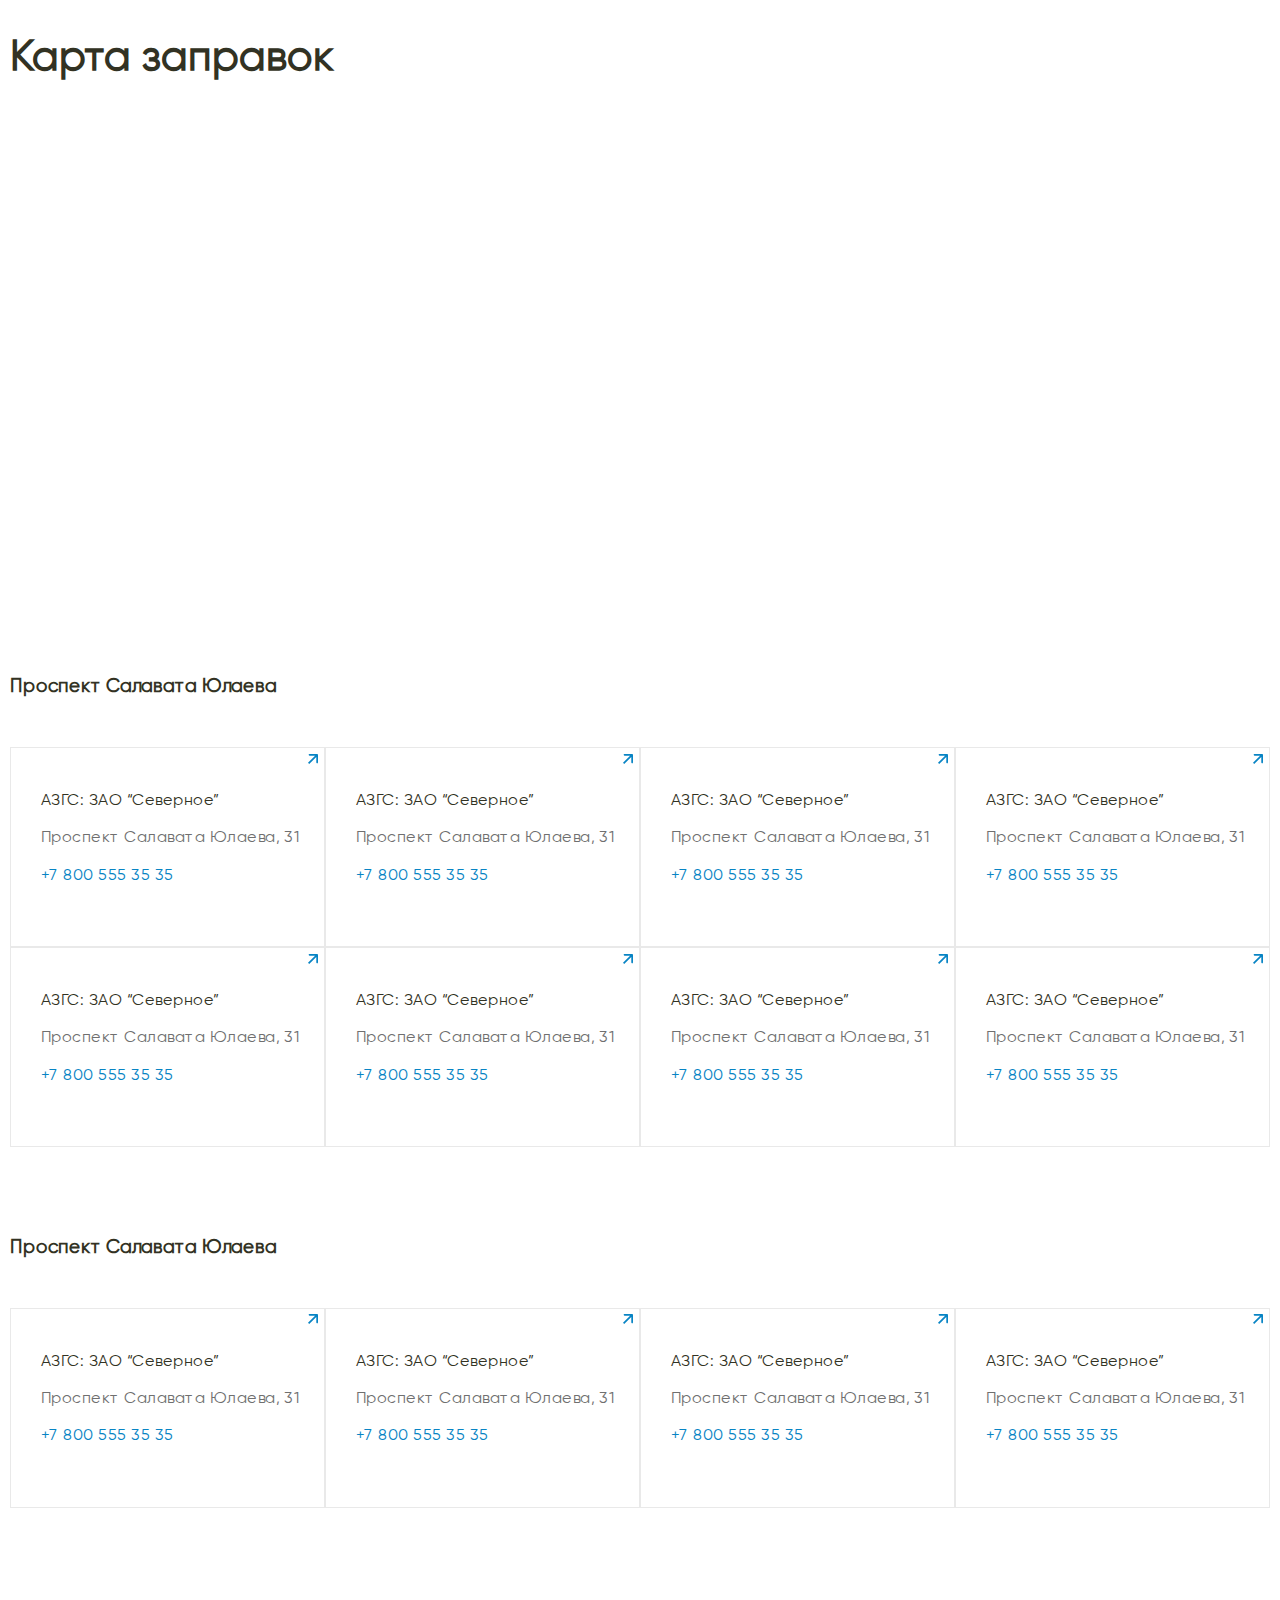
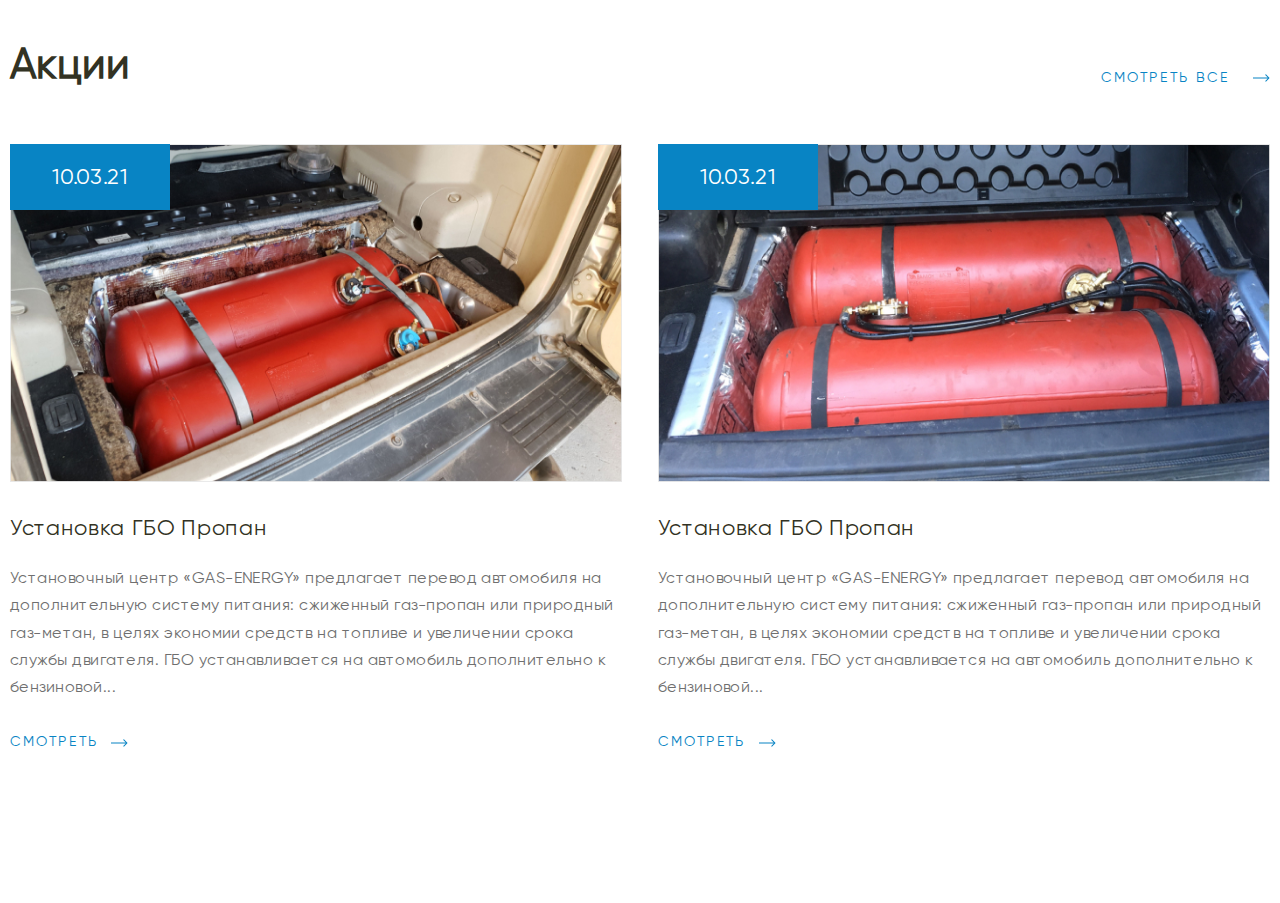
<file: index.html>
<!DOCTYPE html>
<html lang="ru">
<head>
    <meta charset="UTF-8">
    <meta http-equiv="X-UA-Compatible" content="IE=edge">
    <meta name="viewport" content="width=device-width, initial-scale=1.0">
    <title>GasEnergy</title>
    <style>
@font-face {
    font-family: 'Gilroy';
    src: url('fonts/Gilroy-Regular.woff2') format('woff2'),
        url('fonts/Gilroy-Regular.woff') format('woff');
    font-weight: normal;
    font-style: normal;
    font-display: swap;
}

@font-face {
    font-family: 'Gilroy';
    src: url('fonts/Gilroy-Regular.woff2') format('woff2'),
        url('fonts/Gilroy-Regular.woff') format('woff');
    font-weight: normal;
    font-style: normal;
    font-display: swap;
}
    </style>
    <link rel="stylesheet" href="./css/style.css">
</head>
<body>
    <div class="block1 row">
        <h2 class="block_title">Карта заправок</h2>
        <div id="map" class="block1_map"></div>
    </div>
    <div class="block2 row">
        <h3 class="block2_title">Проспект Салавата Юлаева</h3>
        <div class="address">
        <div class="div1" data-longitude="54.72126520490075" data-latitude="55.98319675297372">
            <div class="box b1">
                <p class="box_name">АЗГС: ЗАО “Северное”</p>
                <p class="box_address">Проспект Салавата Юлаева, 31</p>
                <p class="box_tel">+7 800 555 35 35</p>
            </div>
        </div>
        <div class="div2" data-longitude="54.73283501809734" data-latitude="55.99281858314659">
            <div class="box b2">
                <p class="box_name">АЗГС: ЗАО “Северное”</p>
                <p class="box_address">Проспект Салавата Юлаева, 31</p>
                <p class="box_tel">+7 800 555 35 35</p>
            </div>
        </div>
        <div class="div3" data-longitude="54.73814054859857" data-latitude="55.992049806233275">
            <div class="box b3">
                <p class="box_name">АЗГС: ЗАО “Северное”</p>
                <p class="box_address">Проспект Салавата Юлаева, 31</p>
                <p class="box_tel">+7 800 555 35 35</p>
            </div>
        </div>
        <div class="div4" data-longitude="54.743555874686905" data-latitude="55.98695862718112">
            <div class="box b4">
                <p class="box_name">АЗГС: ЗАО “Северное”</p>
                <p class="box_address">Проспект Салавата Юлаева, 31</p>
                <p class="box_tel">+7 800 555 35 35</p>
            </div>
        </div>
        </div>
        <div class="address" id="top">
            <div class="div5" data-longitude="54.74241377257123" data-latitude="55.981165055709">
                <div class="box b5">
                    <p class="box_name">АЗГС: ЗАО “Северное”</p>
                    <p class="box_address">Проспект Салавата Юлаева, 31</p>
                    <p class="box_tel">+7 800 555 35 35</p>
                </div>
            </div>
            <div class="div6" data-longitude="54.73806852323486" data-latitude="55.979791764693374">
                <div class="box b6">
                    <p class="box_name">АЗГС: ЗАО “Северное”</p>
                    <p class="box_address">Проспект Салавата Юлаева, 31</p>
                    <p class="box_tel">+7 800 555 35 35</p>
                </div>
            </div>
            <div class="div7" data-longitude="54.748757370574566" data-latitude="55.9826733263107">
                <div class="box b7">
                    <p class="box_name">АЗГС: ЗАО “Северное”</p>
                    <p class="box_address">Проспект Салавата Юлаева, 31</p>
                    <p class="box_tel">+7 800 555 35 35</p>
                </div>
            </div>
            <div class="div8" data-longitude="54.74932833583489" data-latitude="55.99044146914715">
                <div class="box b8">
                    <p class="box_name">АЗГС: ЗАО “Северное”</p>
                    <p class="box_address">Проспект Салавата Юлаева, 31</p>
                    <p class="box_tel">+7 800 555 35 35</p>
                </div>
           </div>
        </div>
    <div class="block2">
        <h3 class="block2_title">Проспект Салавата Юлаева</h3>
        <div class="address">
            <div class="div9" data-longitude="54.74942763331554" data-latitude="56.00559058566326">
                <div class="box b9">
                    <p class="box_name">АЗГС: ЗАО “Северное”</p>
                    <p class="box_address">Проспект Салавата Юлаева, 31</p>
                    <p class="box_tel">+7 800 555 35 35</p>
                </div>
            </div>
            <div class="div10" data-longitude="54.738230301429184" data-latitude="56.02301421542399">
                <div class="box b10">
                    <p class="box_name">АЗГС: ЗАО “Северное”</p>
                    <p class="box_address">Проспект Салавата Юлаева, 31</p>
                    <p class="box_tel">+7 800 555 35 35</p>
                </div>
            </div>
            <div class="div11" data-longitude="54.71937899041183" data-latitude="55.94889941592447">
                <div class="box b11">
                    <p class="box_name">АЗГС: ЗАО “Северное”</p>
                    <p class="box_address">Проспект Салавата Юлаева, 31</p>
                    <p class="box_tel">+7 800 555 35 35</p>
                </div>
            </div>
            <div class="div12" data-longitude="54.74319624252918" data-latitude="55.957353738739414">
                <div class="box b12">
                    <p class="box_name">АЗГС: ЗАО “Северное”</p>
                    <p class="box_address">Проспект Салавата Юлаева, 31</p>
                    <p class="box_tel">+7 800 555 35 35</p>
                </div>
            </div>
        </div>
    </div>
    </div>
    <div class="block3 row">
        <div class="block3_top">
        <h2 class="block_title">Акции</h2>
        <a class="block3_link" href="#" onClick="return false;">Смотреть все</a>
        </div>
        <div class="block3_bottom">
            <div class="page">
                <a class="page_link" href="#" onClick="return false;">
                    <p class="page_date">10.03.21</p>
                    <img class="block3_img" src="img/img1.jpg" alt="Установка ГБО Пропан">
                    <p class="page_title">Установка ГБО Пропан</p>
                    <p class="page_text">Установочный центр «GAS-ENERGY» предлагает перевод автомобиля на дополнительную систему питания: сжиженный газ-пропан или природный газ-метан, в целях экономии средств на топливе и увеличении срока службы двигателя. ГБО устанавливается на автомобиль дополнительно к бензиновой...</p>
                    <div class="page_arrow">Смотреть </div>
                </a>
            </div>
            <div class="page">
                <a class="page_link" href="#" onClick="return false;">
                    <p class="page_date">10.03.21</p>
                    <img class="block3_img" src="img/img2.jpg" alt="Установка ГБО Пропан">
                    <p class="page_title">Установка ГБО Пропан</p>
                    <p class="page_text">Установочный центр «GAS-ENERGY» предлагает перевод автомобиля на дополнительную систему питания: сжиженный газ-пропан или природный газ-метан, в целях экономии средств на топливе и увеличении срока службы двигателя. ГБО устанавливается на автомобиль дополнительно к бензиновой...</p>
                    <div class="page_arrow">Смотреть </div>
                </a>
            </div>
        </div>
    </div>
    <script src="https://ajax.googleapis.com/ajax/libs/jquery/3.4.1/jquery.min.js"></script>
    <script src="https://api-maps.yandex.ru/2.1/?apikey=08eacae6-09b7-4521-b036-611ff4a378c4&lang=ru_RU"></script>
    <script src="js/script.js"></script>
</body>
</html>
</file>
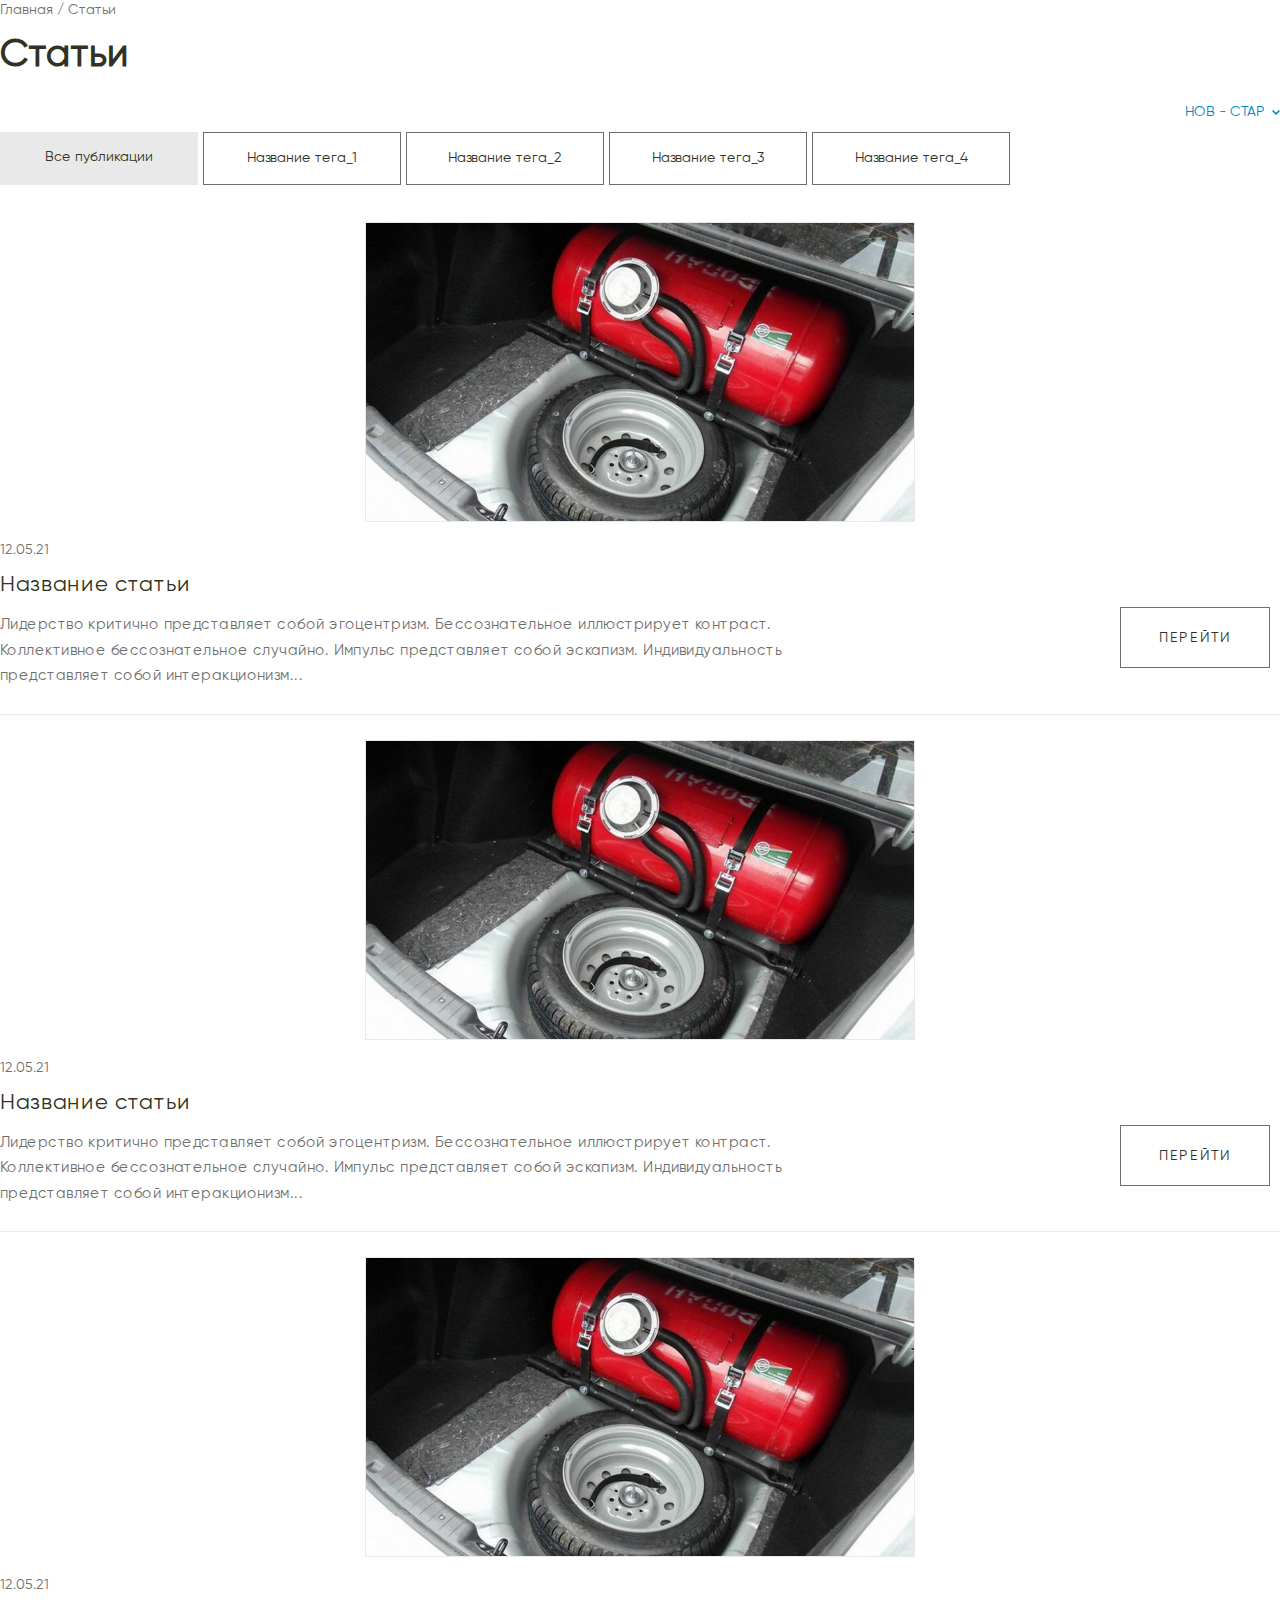
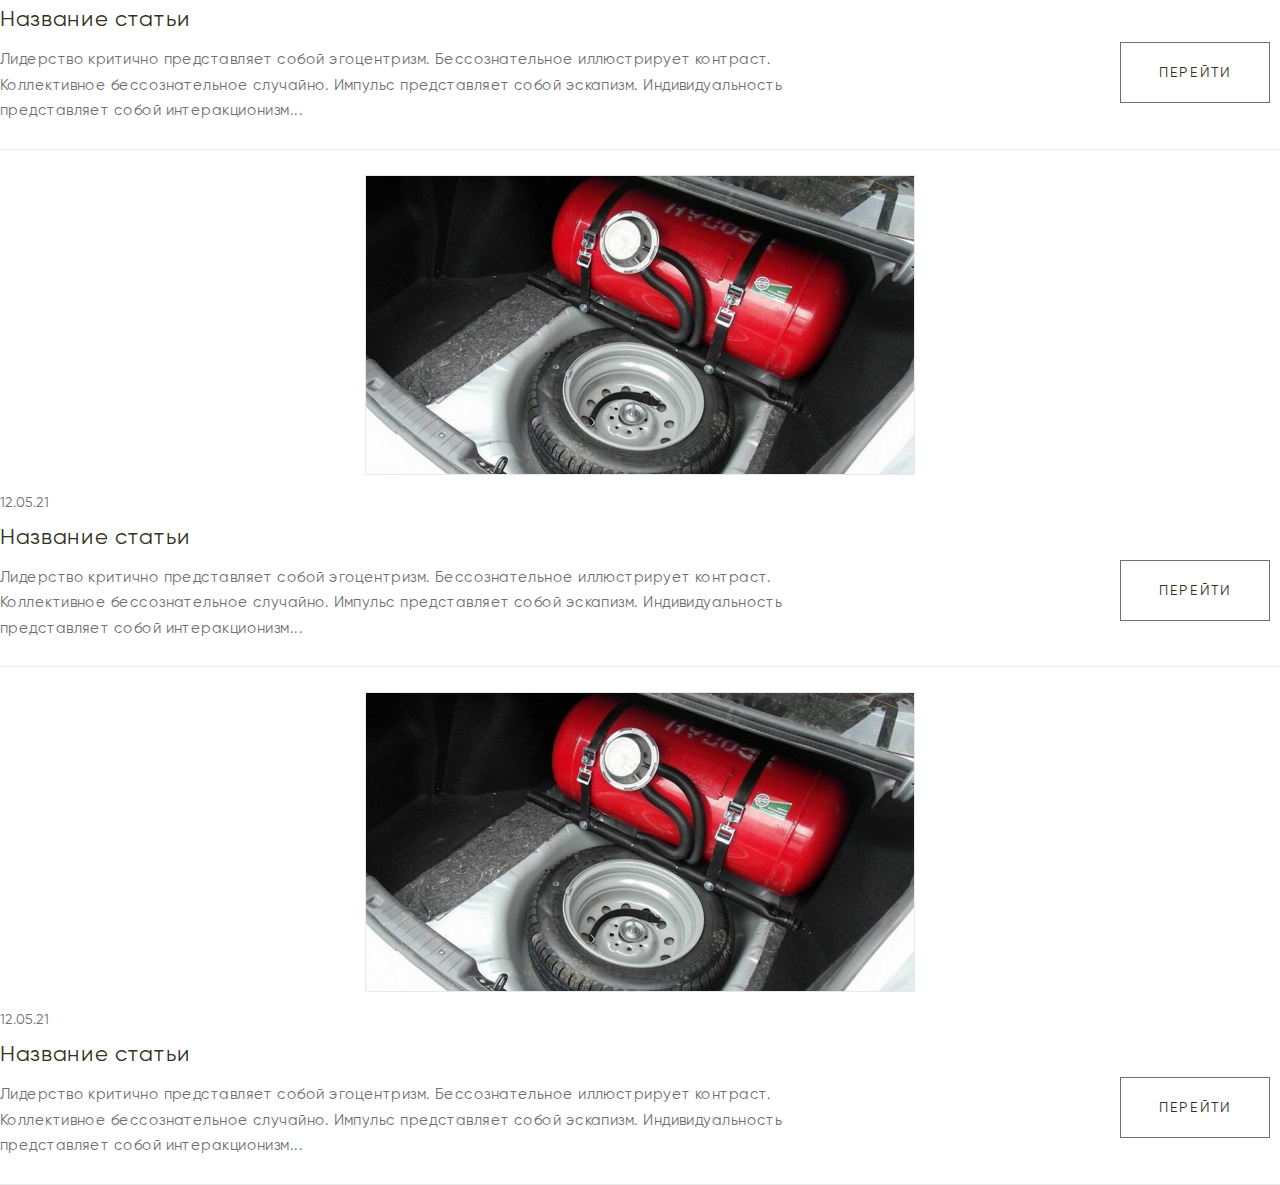
<file: page1.html>
<!DOCTYPE html>
<html lang="ru">
<head>
    <meta charset="UTF-8">
    <meta http-equiv="X-UA-Compatible" content="IE=edge">
    <meta name="viewport" content="width=device-width, initial-scale=1.0">
    <title>Document</title>
    <style>
        @font-face {
            font-family: 'Gilroy';
            src: url('fonts/Gilroy-Regular.woff2') format('woff2'),
                url('fonts/Gilroy-Regular.woff') format('woff');
            font-weight: normal;
            font-style: normal;
            font-display: swap;
        }
        
        @font-face {
            font-family: 'Gilroy';
            src: url('fonts/Gilroy-Regular.woff2') format('woff2'),
                url('fonts/Gilroy-Regular.woff') format('woff');
            font-weight: normal;
            font-style: normal;
            font-display: swap;
        }
            </style>
            <link rel="stylesheet" href="css/page1.css">
</head>
<body>
    <div class="row">
        <a href="" class="link">Главная /</a>
        <a href="" class="link">Статьи</a>
    </div>
    <div class="articles row">
        <h2 class="articles_h2">Статьи</h2>
        <div class="tabs_block_wrapper">
            <div class="tab_link"><a class="tab_link_a" href="#">нов - стар</a></div>
            <div id="tabs">
                <div class="tab_btn active" data-btn="1">Все публикации</div>
                <div class="tab_btn" data-btn="2">Название тега_1</div>
                <div class="tab_btn" data-btn="3">Название тега_2</div>
                <div class="tab_btn" data-btn="4">Название тега_3</div>
                <div class="tab_btn" data-btn="5">Название тега_4</div>
            </div>
            <div class="content active" data-content="1">
                <div class="article_block">
                   <div class="article_left">
                       <img class="article_img" src="img/gas_img.jpg" alt="Название статьи">
                   </div>
                   <div class="article_right">
                       <p class="article_date">12.05.21</p>
                       <p class="article_name">Название статьи</p>
                       <p class="article_content">Лидерство критично представляет собой эгоцентризм. Бессознательное иллюстрирует контраст. Коллективное бессознательное случайно. Импульс представляет собой эскапизм. Индивидуальность представляет собой интеракционизм...</p>
                   </div>
                   <div class="article_btn"><a class="btn_link" href="#">Перейти</a></div>
                </div>
                <div class="article_block">
                    <div class="article_left">
                        <img class="article_img"  src="img/gas_img.jpg" alt="Название статьи">
                    </div>
                    <div class="article_right">
                        <p class="article_date">12.05.21</p>
                        <p class="article_name">Название статьи</p>
                        <p class="article_content">Лидерство критично представляет собой эгоцентризм. Бессознательное иллюстрирует контраст. Коллективное бессознательное случайно. Импульс представляет собой эскапизм. Индивидуальность представляет собой интеракционизм...</p>
                    </div>
                    <div class="article_btn"><a class="btn_link" href="#">Перейти</a></div>
                 </div>
                 <div class="article_block">
                    <div class="article_left">
                        <img class="article_img"  src="img/gas_img.jpg" alt="Название статьи">
                    </div>
                    <div class="article_right">
                        <p class="article_date">12.05.21</p>
                        <p class="article_name">Название статьи</p>
                        <p class="article_content">Лидерство критично представляет собой эгоцентризм. Бессознательное иллюстрирует контраст. Коллективное бессознательное случайно. Импульс представляет собой эскапизм. Индивидуальность представляет собой интеракционизм...</p>
                    </div>
                    <div class="article_btn"><a class="btn_link" href="#">Перейти</a></div>
                 </div>
                 <div class="article_block">
                    <div class="article_left">
                        <img class="article_img"  src="img/gas_img.jpg" alt="Название статьи">
                    </div>
                    <div class="article_right">
                        <p class="article_date">12.05.21</p>
                        <p class="article_name">Название статьи</p>
                        <p class="article_content">Лидерство критично представляет собой эгоцентризм. Бессознательное иллюстрирует контраст. Коллективное бессознательное случайно. Импульс представляет собой эскапизм. Индивидуальность представляет собой интеракционизм...</p>
                    </div>
                    <div class="article_btn"><a class="btn_link" href="#">Перейти</a></div>
                 </div>
                 <div class="article_block">
                    <div class="article_left">
                        <img class="article_img"  src="img/gas_img.jpg" alt="Название статьи">
                    </div>
                    <div class="article_right">
                        <p class="article_date">12.05.21</p>
                        <p class="article_name">Название статьи</p>
                        <p class="article_content">Лидерство критично представляет собой эгоцентризм. Бессознательное иллюстрирует контраст. Коллективное бессознательное случайно. Импульс представляет собой эскапизм. Индивидуальность представляет собой интеракционизм...</p>
                    </div>
                    <div class="article_btn"><a class="btn_link" href="#">Перейти</a></div>
                 </div>
            </div>
            <div class="content" data-content="2">контент1</div>
            <div class="content" data-content="3">контент2</div>
            <div class="content" data-content="4">контент3</div>
            <div class="content" data-content="5">контент4</div>
        </div>
    </div>
    <script src="js/page1.js"></script>
</body>
</html>
</file>
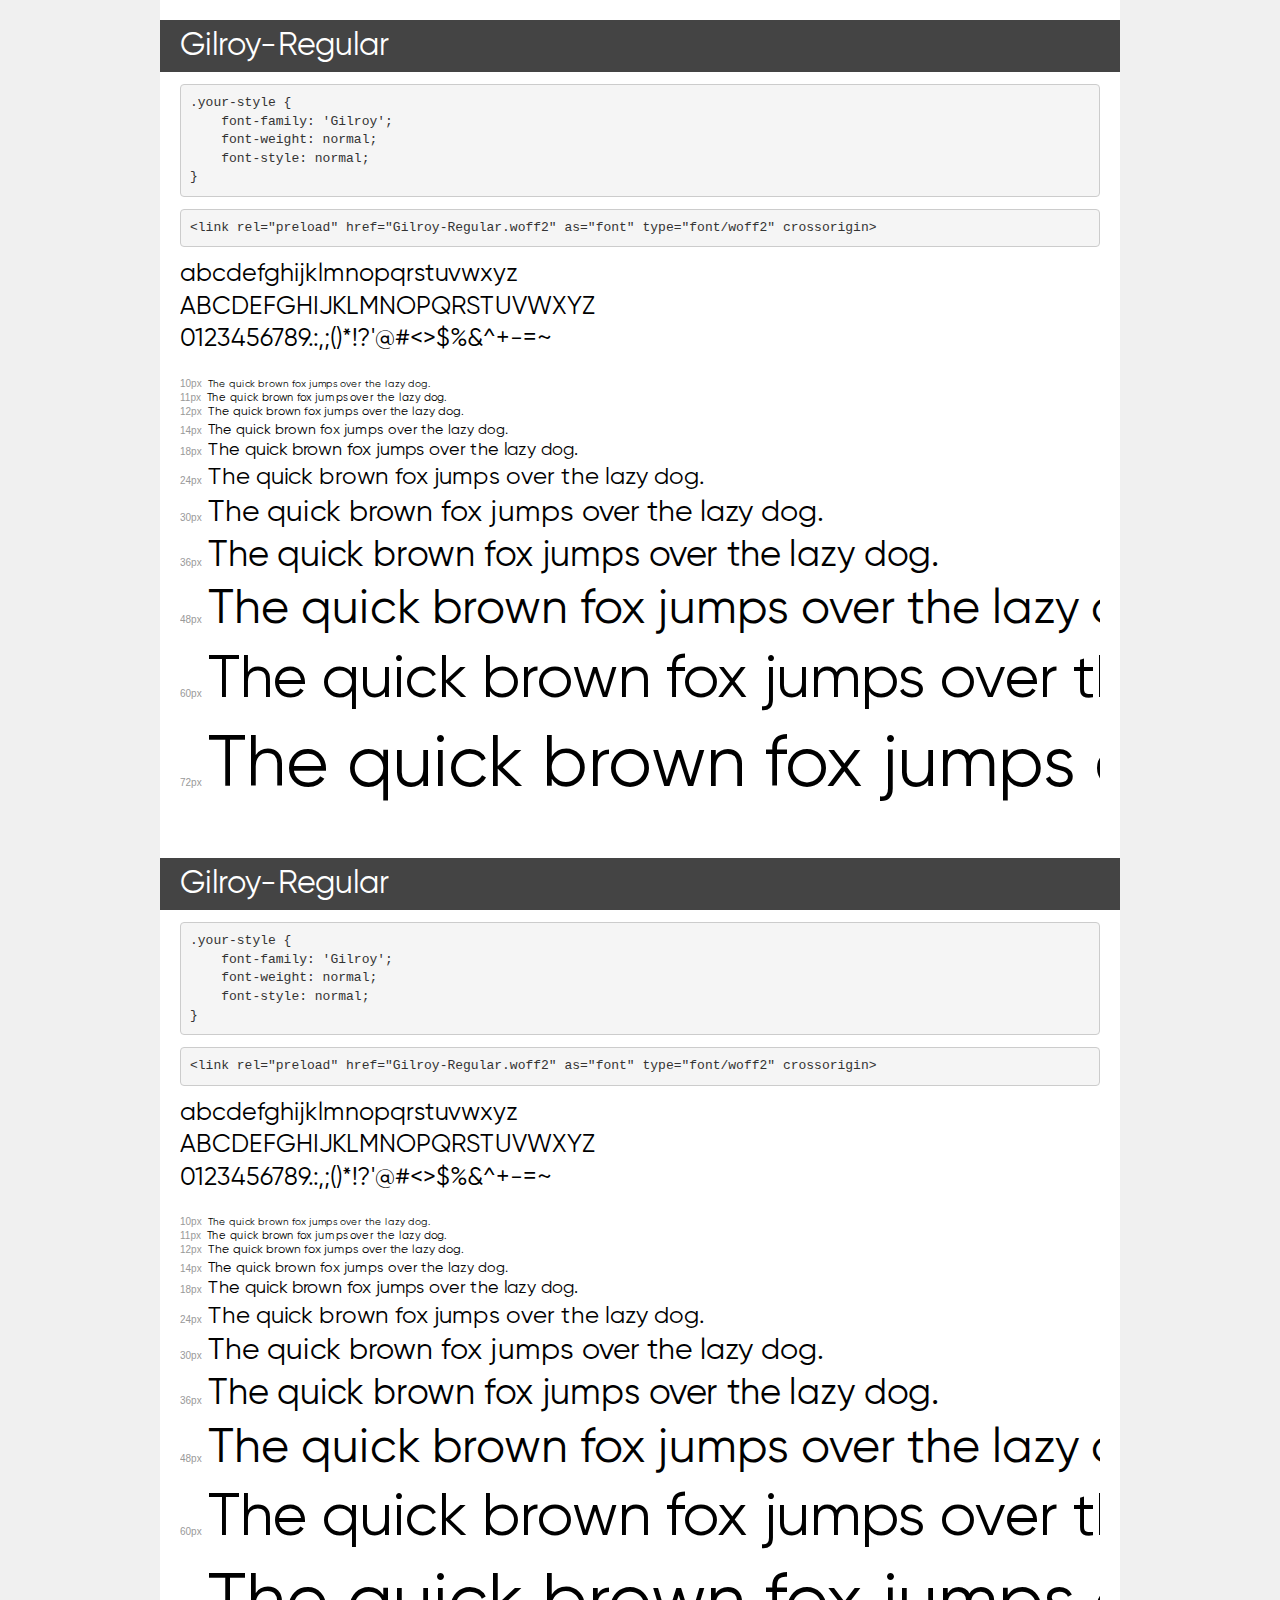
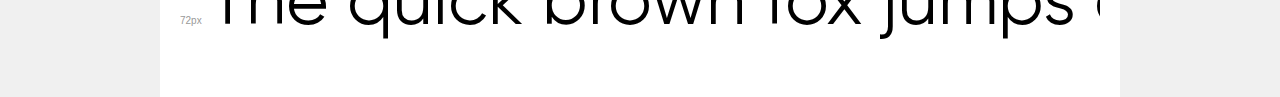
<file: fonts/demo.html>
<!DOCTYPE html>
<html lang="en">
<head>
    <meta charset="utf-8">
    <meta http-equiv="X-UA-Compatible" content="IE=edge">
    <meta name="viewport" content="width=device-width, initial-scale=1">
    <meta name="robots" content="noindex, noarchive">
    <meta name="format-detection" content="telephone=no">
    <title>Transfonter demo</title>
    <link href="stylesheet.css" rel="stylesheet">
    <style>
        /*
        http://meyerweb.com/eric/tools/css/reset/
        v2.0 | 20110126
        License: none (public domain)
        */
        html, body, div, span, applet, object, iframe,
        h1, h2, h3, h4, h5, h6, p, blockquote, pre,
        a, abbr, acronym, address, big, cite, code,
        del, dfn, em, img, ins, kbd, q, s, samp,
        small, strike, strong, sub, sup, tt, var,
        b, u, i, center,
        dl, dt, dd, ol, ul, li,
        fieldset, form, label, legend,
        table, caption, tbody, tfoot, thead, tr, th, td,
        article, aside, canvas, details, embed,
        figure, figcaption, footer, header, hgroup,
        menu, nav, output, ruby, section, summary,
        time, mark, audio, video {
            margin: 0;
            padding: 0;
            border: 0;
            font-size: 100%;
            font: inherit;
            vertical-align: baseline;
        }
        /* HTML5 display-role reset for older browsers */
        article, aside, details, figcaption, figure,
        footer, header, hgroup, menu, nav, section {
            display: block;
        }
        body {
            line-height: 1;
        }
        ol, ul {
            list-style: none;
        }
        blockquote, q {
            quotes: none;
        }
        blockquote:before, blockquote:after,
        q:before, q:after {
            content: '';
            content: none;
        }
        table {
            border-collapse: collapse;
            border-spacing: 0;
        }
        /* demo styles */
        body {
            background: #f0f0f0;
            color: #000;
        }
        .page {
            background: #fff;
            width: 920px;
            margin: 0 auto;
            padding: 20px 20px 0 20px;
            overflow: hidden;
        }
        .font-container {
            overflow-x: auto;
            overflow-y: hidden;
            margin-bottom: 40px;
            line-height: 1.3;
            white-space: nowrap;
            padding-bottom: 5px;
        }
        h1 {
            position: relative;
            background: #444;
            font-size: 32px;
            color: #fff;
            padding: 10px 20px;
            margin: 0 -20px 12px -20px;
        }
        .letters {
            font-size: 25px;
            margin-bottom: 20px;
        }
        .s10:before {
            content: '10px';
        }
        .s11:before {
            content: '11px';
        }
        .s12:before {
            content: '12px';
        }
        .s14:before {
            content: '14px';
        }
        .s18:before {
            content: '18px';
        }
        .s24:before {
            content: '24px';
        }
        .s30:before {
            content: '30px';
        }
        .s36:before {
            content: '36px';
        }
        .s48:before {
            content: '48px';
        }
        .s60:before {
            content: '60px';
        }
        .s72:before {
            content: '72px';
        }
        .s10:before, .s11:before, .s12:before, .s14:before,
        .s18:before, .s24:before, .s30:before, .s36:before,
        .s48:before, .s60:before, .s72:before {
            font-family: Arial, sans-serif;
            font-size: 10px;
            font-weight: normal;
            font-style: normal;
            color: #999;
            padding-right: 6px;
        }
        pre {
            display: block;
            padding: 9px;
            margin: 0 0 12px;
            font-family: Monaco, Menlo, Consolas, "Courier New", monospace;
            font-size: 13px;
            line-height: 1.428571429;
            color: #333;
            font-weight: normal;
            font-style: normal;
            background-color: #f5f5f5;
            border: 1px solid #ccc;
            overflow-x: auto;
            border-radius: 4px;
        }
        /* responsive */
        @media (max-width: 959px) {
            .page {
                width: auto;
                margin: 0;
            }
        }
    </style>
</head>
<body>
<div class="page">
    <div class="demo">
        <h1 style="font-family: 'Gilroy'; font-weight: normal; font-style: normal;">Gilroy-Regular</h1>
        <pre title="Usage">.your-style {
    font-family: 'Gilroy';
    font-weight: normal;
    font-style: normal;
}</pre>
        <pre title="Preload (optional)">
&lt;link rel=&quot;preload&quot; href=&quot;Gilroy-Regular.woff2&quot; as=&quot;font&quot; type=&quot;font/woff2&quot; crossorigin&gt;</pre>
        <div class="font-container" style="font-family: 'Gilroy'; font-weight: normal; font-style: normal;">
            <p class="letters">
                abcdefghijklmnopqrstuvwxyz<br>
ABCDEFGHIJKLMNOPQRSTUVWXYZ<br>
                0123456789.:,;()*!?'@#&lt;&gt;$%&^+-=~
            </p>
            <p class="s10" style="font-size: 10px;">The quick brown fox jumps over the lazy dog.</p>
            <p class="s11" style="font-size: 11px;">The quick brown fox jumps over the lazy dog.</p>
            <p class="s12" style="font-size: 12px;">The quick brown fox jumps over the lazy dog.</p>
            <p class="s14" style="font-size: 14px;">The quick brown fox jumps over the lazy dog.</p>
            <p class="s18" style="font-size: 18px;">The quick brown fox jumps over the lazy dog.</p>
            <p class="s24" style="font-size: 24px;">The quick brown fox jumps over the lazy dog.</p>
            <p class="s30" style="font-size: 30px;">The quick brown fox jumps over the lazy dog.</p>
            <p class="s36" style="font-size: 36px;">The quick brown fox jumps over the lazy dog.</p>
            <p class="s48" style="font-size: 48px;">The quick brown fox jumps over the lazy dog.</p>
            <p class="s60" style="font-size: 60px;">The quick brown fox jumps over the lazy dog.</p>
            <p class="s72" style="font-size: 72px;">The quick brown fox jumps over the lazy dog.</p>
        </div>
    </div>

    <div class="demo">
        <h1 style="font-family: 'Gilroy'; font-weight: normal; font-style: normal;">Gilroy-Regular</h1>
        <pre title="Usage">.your-style {
    font-family: 'Gilroy';
    font-weight: normal;
    font-style: normal;
}</pre>
        <pre title="Preload (optional)">
&lt;link rel=&quot;preload&quot; href=&quot;Gilroy-Regular.woff2&quot; as=&quot;font&quot; type=&quot;font/woff2&quot; crossorigin&gt;</pre>
        <div class="font-container" style="font-family: 'Gilroy'; font-weight: normal; font-style: normal;">
            <p class="letters">
                abcdefghijklmnopqrstuvwxyz<br>
ABCDEFGHIJKLMNOPQRSTUVWXYZ<br>
                0123456789.:,;()*!?'@#&lt;&gt;$%&^+-=~
            </p>
            <p class="s10" style="font-size: 10px;">The quick brown fox jumps over the lazy dog.</p>
            <p class="s11" style="font-size: 11px;">The quick brown fox jumps over the lazy dog.</p>
            <p class="s12" style="font-size: 12px;">The quick brown fox jumps over the lazy dog.</p>
            <p class="s14" style="font-size: 14px;">The quick brown fox jumps over the lazy dog.</p>
            <p class="s18" style="font-size: 18px;">The quick brown fox jumps over the lazy dog.</p>
            <p class="s24" style="font-size: 24px;">The quick brown fox jumps over the lazy dog.</p>
            <p class="s30" style="font-size: 30px;">The quick brown fox jumps over the lazy dog.</p>
            <p class="s36" style="font-size: 36px;">The quick brown fox jumps over the lazy dog.</p>
            <p class="s48" style="font-size: 48px;">The quick brown fox jumps over the lazy dog.</p>
            <p class="s60" style="font-size: 60px;">The quick brown fox jumps over the lazy dog.</p>
            <p class="s72" style="font-size: 72px;">The quick brown fox jumps over the lazy dog.</p>
        </div>
    </div>

</div>
</body>
</html>
</file>
<file: css/style.css>
*{
    box-sizing: border-box;
}
p,
 a {
    margin: 0;
}
body{
    font-family: 'Gilroy', sans-serif;
	font-weight: 500;
    color: #323223;
	padding: 0;
    margin: 0;
}
.row {
    max-width: 1460px;
    margin: 0 auto;
    padding: 0 10px;
}
.block1_map {
    height: 500px;
    margin-top: 50px;
}
.block_title {
    font-size: 42px;
    line-height: 135%;
    margin: 50px 0;
}
.block2_title {
    padding: 70px 0px 30px;
}
.address {
    display: flex;
}
.box {
    width: 100%;
    height: 230px;
    border: 1px solid #E9E9E9;
    display: flex;
    flex-direction: column;
    transition: 0.3s;
    padding-left: 30px;
    cursor: pointer;
    background-image:url(../img/arrow.svg);
    background-repeat:no-repeat;
    background-position: right 2% top 3%;
}
.box:hover {
    background-color: #F5F5F5;
}
.arrow {
    width: 10px;
    height: 10px;
    display: flex;
    align-items: flex-end;
}
.box_name {
   margin-top: 40px;
   font-size: 16px;
    line-height: 170%;
    letter-spacing: 0.03em;
    font-weight: 500;
}
.box_address {
    margin: 10px 0px;
    font-size: 16px;
    line-height: 170%;
    letter-spacing: 0.03em;
    color: #6F6F6F;
}
.box_tel {
    font-size: 16px;
    line-height: 170%;
    letter-spacing: 0.03em;
    color: #0884C4;
    text-decoration: none;
    font-weight: 400;
}
.block3 {
    display: flex;
    flex-direction: column;
}
.block3_top {
    display: flex;
    justify-content: space-between;
    margin-top: 100px;
}
.block3_link {
    font-size: 14px;
    letter-spacing: 0.15em;
    text-transform: uppercase;
    color: #0884C4;
    line-height: 150%;
    text-decoration: none;
    display: flex;
    align-items: center;
    background-image: url(../img/page_arrow.svg);
    background-repeat:no-repeat;
    background-position:right;
    width: 169px;
    transition: 0.3s;
    height: 21px;
    margin-top: 68px;
}
.block3_link:hover{
    text-decoration: underline;
}
.page {
    display: flex;
    flex-direction: column;
    margin-top: 20px;
    width: 48.6%;
}
.block3_bottom {
    display: flex;
    justify-content: space-between;
}
.block3_img {
    width: 100%;
    height: 350px;
}
.page_title {
    margin-top: 50px;
    font-size: 22px;
    line-height: 150%;
    letter-spacing: 0.03em;
    color: #323223;
}
.page_text {
    margin-top: 20px;
    font-size: 16px;
    line-height: 170%;
    letter-spacing: 0.03em;
    color: #6F6F6F;
}
.page_link {
    text-decoration: none;
}
.page_arrow {
    font-size: 14px;
    line-height: 150%;
    letter-spacing: 0.15em;
    text-transform: uppercase;
    color: #0884C4;
    margin-top: 30px;
    margin-bottom: 150px;
    background-image: url(../img/page_arrow.svg);
    background-repeat:no-repeat;
    background-position:right;
    width: 118px;
    transition: 0.3s;
}
.page_arrow:hover {
    text-decoration: underline;
}
.page_date {
    width: 160px;
    height: 66px;
    font-size: 22px;
    line-height: 150%;
    text-align: center;
    letter-spacing: 0.03em;
    color: #FFFFFF;
    background-color:#0884C4;
    position: absolute;
    padding-top: 18px;
}
.div1, .div2, .div3, .div4, .div5, .div6, .div7, .div8, .div9, .div10, .div11, .div12 {
    width: 25%;
}
@media(max-width:1367px){
    .block1_map {
        height: 450px;
    }
    .box {
        height: 200px;
    }
    .page_title {
        margin-top: 25px;
    }
    .block_title {
        margin: 30px 0;
    }
    .block3_link {
        margin-top: 60px;
    }
    .block3_img {
        height: 338px;
    }
}
@media (max-width:1220px){
    .block_title {
        font-size: 37px;
        margin: 35px 0px;
    }
    .box {
        padding-left: 20px;
    }   
}
@media (max-width:1140px){
    .box {
        padding-left: 6px;
        height: 215px;
    } 
    .block2_title {
        padding: 50px 0px 30px;
    }
    .block3 {
        margin-top: 50px;
    }
    .page_text {
        margin-top: 15px;
        line-height: 160%;
    }
    .block3_img {
        height: 336px;
    }  
    .block3_top {
        margin-top: 0;
    }
    .box_address {
        font-size: 14px;
    }
}
@media (max-width:961px){
    .block_title {
        font-size: 34px;
        margin: 25px 0px;
    }
    .block1_map {
        height: 400px;
        margin-top: 40px;
    }
    .block2_title {
        padding: 30px 0px 30px;
    }
    .address{
        flex-wrap: wrap;
        justify-content: space-around;
    }
    .box{
        min-width: 300px;
    }
    .div1, .div2, .div3, .div4, .div5, .div6, .div7, .div8, .div9, .div10, .div11, .div12 {
        width: 47%;
    }
    .box {
        padding-left: 10px;
        height: 169px;
    }
    .block3_img {
        height: 283px;
    }
    .page_title {
        margin-top: 35px;
    }
    .page_text {
        margin-top: 20px;
        font-size: 15px;
    }
    .page_title {
        font-size: 20px;
    }
    .page_arrow {
        margin-bottom: 70px;
    }
    .block3_link {
        margin-top: 45px;
    }
}
@media (max-width:769px){
    .block3_img {
        height: 240px;
    }
    
    .block_title {
        font-size: 28px;
    }
    .page_date {
        width: 120px;
        font-size: 20px;
    }
    .page_title {
        font-size: 20px;
    }
}
@media (max-width:660px){
    .block3_img {
        height: 200px;
    }
    .page_date {
        height: 50px;
        padding-top: 11px;
    }
    .page_text {
        margin-top: 10px;
        font-size: 14px;
    }
    .page_arrow {
        margin-top: 20px;
    }

}
@media (max-width:621px) {
    .block1_map {
        height: 350px;
    }
    .block_title {
        margin: 10px 0px;
        font-size: 25px;
    }
    .block1_map {
        margin-top: 15px;
    }
    .block2_title {
        padding: 10px 0px 10px;
    }
    .div1, .div2, .div3, .div4, .div5, .div6, .div7, .div8, .div9, .div10, .div11, .div12 {
        width: 100%;
    }
    .box {
        height: 120px;
    }
    .block3_top {
        flex-direction: column;
    }
    .block3_link {
        margin-top: 10px;
    }
    .block3_bottom {
        flex-direction: column;
    }
    .page {
        width: 100%;
    }
    .page_arrow {
        margin-bottom: 30px;
    }
    .page_title {
        margin-top: 20px;
    }
    .box_name {
        margin-top: 10px;
    }
    .block3_img {
        height: 260px;
    }
    .box {
        padding-left: 30px;
    }
}
@media (max-width:426px){
    .block3_img {
        height: 200px;
    }
    .box {
        padding-left: 10px;
    }
}
</file>
<file: css/page1.css>
*{
    box-sizing: border-box;
}
p,
 a {
    margin: 0;
}
body{
    font-family: 'Gilroy', sans-serif;
	font-weight: 500;
    color: #323223;
	padding: 0;
    margin: 0;
}
.row {
    max-width: 1440px;
    margin: 0 auto;
    padding: 0 0px;
}
#tabs {
    display: flex;
}
.content {
    display: none;
}
.content.active {
    display: block;
}
.link {
    font-size: 14px;
    line-height: 150%;
    color: #6F6F6F;
    text-decoration: none;
}
.articles_h2{
    font-size: 42px;
    line-height: 135%;
    margin: 50px 0px 30px;
}
.tab_btn {
    width: 166px;
    font-size: 14px;
    line-height: 150%;
    text-align:center;
    padding: 15px 25px;
    border: 1px solid #6F6F6F;
    margin-right: 5px;
    margin-bottom: 51px;
    cursor: pointer;
}
.tab_btn.active{
    background: #E9E9E9;
    border:none;
}
.article_block{
    display: flex;
    justify-content: space-between;
    padding: 30px 0px;
    border-bottom: 1px solid #E9E9E9;
}
.article_left {
    width: 38%;
    height: 300px;
}
.article_right {
    width: 38%;
    padding-top: 55px;
}
.article_btn {
    width: 150px;
    height: 67px;
    margin-right: 10px;
    font-size: 14px;
    line-height: 150%;
    text-align: center;
    letter-spacing: 0.15em;
    text-transform: uppercase;
    border: 1px solid #6F6F6F;
    padding: 23px 0px;
    margin-top: 116px;
    transition: 0.3s;
}
.article_btn:hover{
    background-color: #E9E9E9;
}
.btn_link {
    text-decoration: none;
    color:#323223;
}
.article_date {
    color: #6F6F6F;
    font-size: 14px;
}
.article_name {
    font-size: 22px;
    line-height: 150%;
    letter-spacing: 0.03em;
    margin: 10px 0px;
}
.article_content {
    font-size: 16px;
    line-height: 170%;
    letter-spacing: 0.03em;
    color: #6F6F6F;
    font-weight: 400;
}
.tab_link {
    position: absolute;
    right: 0;
    padding-top: 26px;
}
.tab_link_a{
    font-size: 14px;
    line-height: 150%;
    text-transform: uppercase;
    color: #0884C4;
    text-decoration: none;
    text-align: center;
    background-image: url(../img/art-arrow.svg);
    background-repeat: no-repeat;
    background-position: right;
    padding-right: 15px;
}

@media(max-width:1282px){
    #tabs{
        flex-wrap: wrap;
        padding-top: 30px;
    }
    .tab_btn{
        margin-bottom: 12px;
        width: 198px;
    }
    .tab_link {
        padding-top: 0px;
    }
    .article_left{
        width: 100%;
        text-align: center;
    }
    .article_block{
        flex-wrap: wrap;
    }
    .article_right {
        width: 68%;
        padding-top: 20px;
    }
    .article_content {
        font-size: 15px;
    }
    .articles_h2 {
        font-size: 38px;
        line-height: 135%;
        margin: 10px 0px 20px;
    }
    .article_btn{
        height: 61px;
        padding: 20px 0;
        margin-left: 5px;
        margin-top: 85px;
    }
    .article_block {
        padding: 25px 0px;
    }
}
@media(max-width:756px){
    .article_btn {
        margin-top: 102px;
    }
    .articles_h2 {
        font-size: 37px;
        margin: 10px 0px 10px;
    }
    .article_img{
        height: 280px;
    }
    .article_left{
        height: 280px;
    }
    .article_block {
        padding: 16px 0px;
    }
}
@media(max-width:534px){
    #tabs{
        flex-wrap: wrap;
        padding-top: 30px;
    }
    .tab_btn{
        margin-bottom: 0px;
        width: 100%;
        padding: 7px 25px;
    }
    .tab_link {
        padding-top: 0px;
    }
    .article_block {
        flex-direction: column;
        padding: 0;
    }
    .article_img {
        height: 186px;
        width: 95%;
    }
    .article_left {
        width: 100%;
        height: 186px;
        margin-top: 20px;
        text-align: center;
    }
    .article_right {
        width: 100%;
        padding-top: 10px;
    }
    .article_content {
        font-size: 14px;
        line-height: 154%;
    }
    .article_name {
        font-size: 20px;
    }
    .article_btn {
        width: 60%;
        height: 40px;
        padding: 9px 0px;
        margin: 20px auto;
    }
    .articles_h2 {
        font-size: 28px;
        line-height: 135%;
        margin: 10px 0px 10px;
    }
}
</file>
<file: fonts/stylesheet.css>
@font-face {
    font-family: 'Gilroy';
    src: url('Gilroy-Regular.woff2') format('woff2'),
        url('Gilroy-Regular.woff') format('woff');
    font-weight: normal;
    font-style: normal;
    font-display: swap;
}

@font-face {
    font-family: 'Gilroy';
    src: url('Gilroy-Regular.woff2') format('woff2'),
        url('Gilroy-Regular.woff') format('woff');
    font-weight: normal;
    font-style: normal;
    font-display: swap;
}
</file>
